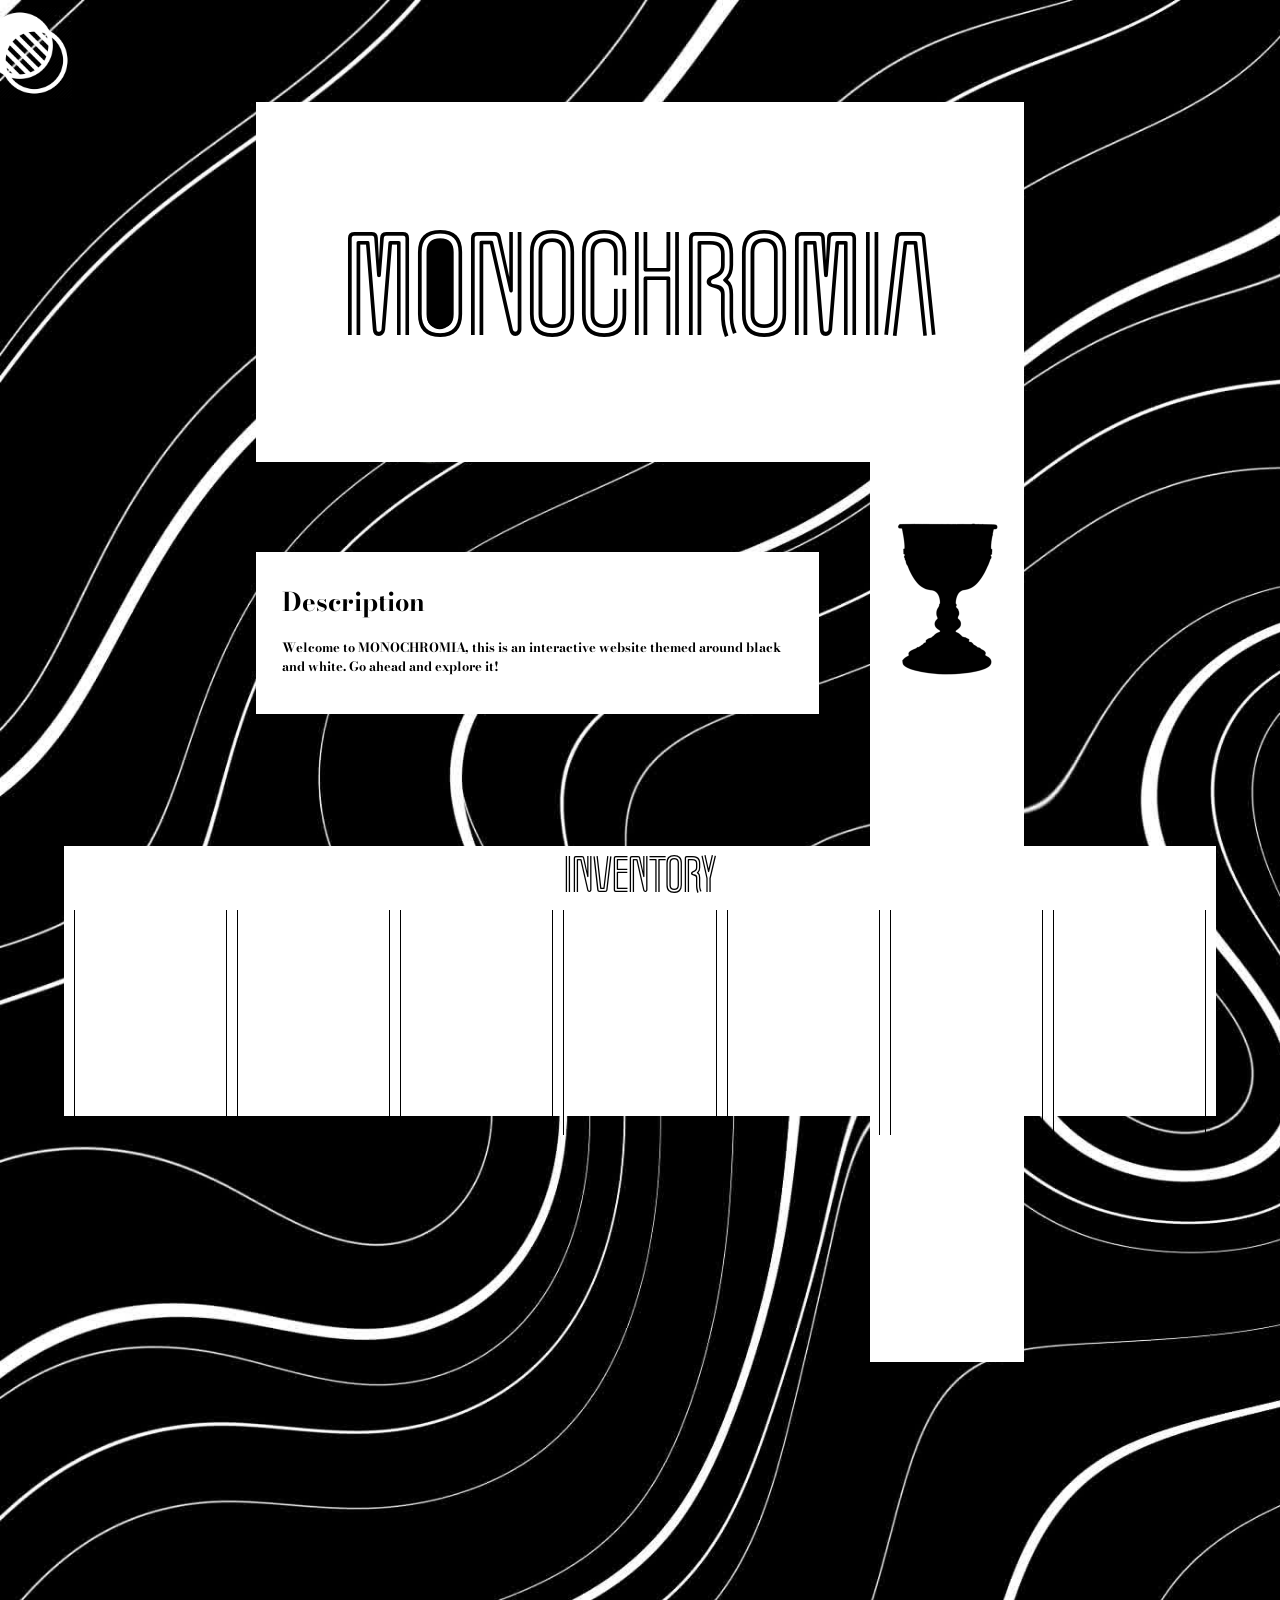
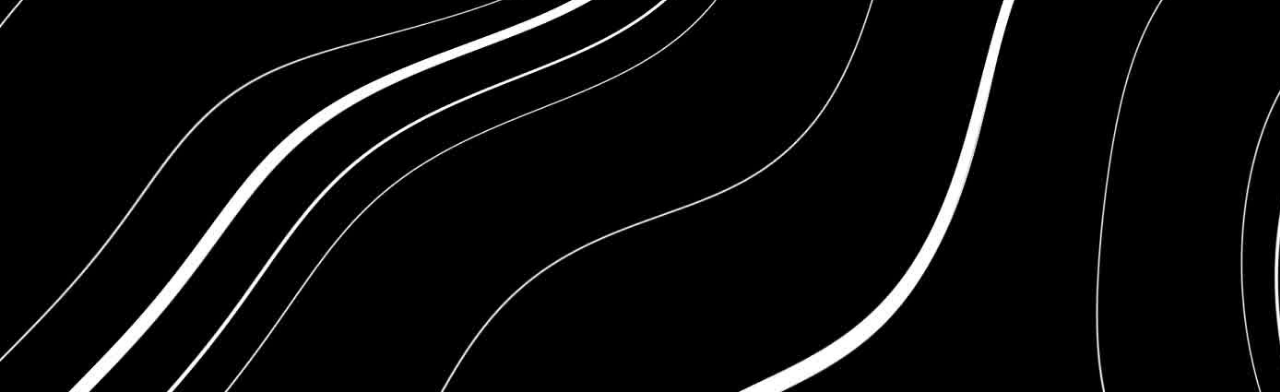
<file: index.html>
<!DOCTYPE html>
<html lang="en">
<head>
    <meta charset="UTF-8">
    <title>MONOCHROMIA</title>
    <link href="./resources/css/index.css" type="text/css" rel="stylesheet">
    <link href="./resources/css/inventory.css" type="text/css" rel="stylesheet">
    <script src="./resources/js/index.js"></script>
    <script src="./resources/js/inventory.js"></script>
</head>
<body>
<button class="invert-toggle" onclick="invert_toggle()">
    <img src="./resources/images/invert_toggle_icon.png" alt="Invert Icon" class="invert-icon">
</button>

<div id="eye"  class="eye" data-picked-up="false" draggable="true" ondragstart="dragstartHandler(event)">
    <img src="./resources/images/eye.png" alt="eye2">
</div>
<div id="title-container" class="title-container" onclick="title_container_lift()">
    
    <span class="title-text">
        MONOCHROMIA
        <a class="strange-slot-button" href="strange-slot.html"></a> 
    </span>
</div>

<div class="main-container">
    <div class="description">
        <h1>Description</h1>
        <p>Welcome to MONOCHROMIA, this is an interactive website themed around black and white. Go ahead and explore it!</p>
    </div>

    <div class="puzzle-list">
        <a class="cup-puzzle-button" href="strange-slot.html"> <!--Redirects to strange slot for now, will have another puzzle here :D-->
            <img class="cup-image" src="./resources/images/cup.png" alt="cup-image">
        </a>
    </div>
</div>

<div id="inventory" class="inventory" onclick="inventory_toggle()">
    <div class="inventory-title">Inventory</div>
    <div class="inventory-slots">
        <div id="slot1" class="slot" ondrop="dropHandler(event)" ondragover="dragoverHandler(event)"></div>
        <div id="slot2" class="slot" ondrop="dropHandler(event)" ondragover="dragoverHandler(event)"></div>
        <div id="slot3" class="slot" ondrop="dropHandler(event)" ondragover="dragoverHandler(event)"></div>
        <div id="slot4" class="slot" ondrop="dropHandler(event)" ondragover="dragoverHandler(event)"></div>
        <div id="slot5" class="slot" ondrop="dropHandler(event)" ondragover="dragoverHandler(event)"></div>
        <div id="slot6" class="slot" ondrop="dropHandler(event)" ondragover="dragoverHandler(event)"></div>
        <div id="slot7" class="slot" ondrop="dropHandler(event)" ondragover="dragoverHandler(event)"></div>
    </div>
</div>
</body>
</html>
</file>
<file: resources/css/index.css>
@font-face {
    font-family: 'Marquee Moon';
    src: url('../fonts/Marquee Moon.otf');
}

@font-face {
    font-family: 'Bodoni Moda';
    src: url('../fonts/BodoniModa.ttf');
}

:root {
    --invert: 0;
}

button {
    background-color: red;
}

html {
    background-image: url("../images/background.jpg");
    filter: invert(var(--invert));
    background-size: cover;
    transition: filter 0.5s ease-in-out;
}

.title-container {
    display: flex;
    justify-content: center;
    align-items: center;

    position: relative;
    background-color: white;
    width: 60vw;
    height: 40vh;
    margin: auto;
    padding: 2vw;

    font-family: "Marquee Moon";
    color: black;
    font-size: 10vw;
    box-sizing: border-box;
    
    transition: outline-color 1s ease-in-out, transform 1s ease-in-out, font-size 1s ease-in-out;
    outline: .5vw solid transparent;
    outline-offset: .5vw;

    z-index: 1;
}

.title-container:hover {
    outline-color: white;
    transform: scale(1.05);
    font-size: 12vw;
}

.title-container.clicked {
    transform: rotate(10deg) scale(1.05);
}

.title-text {
    position: relative;
    z-index: 1;
}

.main-container {
    width: 60vw;
    height: 150vh;
    margin: auto;
    margin-bottom: 10vh;
    margin-top: 10vh;
}

.description {
    background-color: white;
    width: 40vw;
    height: auto;
    padding: 1vw 2vw 2vw 2vw;
    color: black;
    font-family: "Bodoni Moda";
    font-size: 1vw;
    font-weight: 700;
    outline: .5vw solid transparent;
    outline-offset: .5vw;
}

.invert-toggle {
    position: relative;
    background: none;
    border: none;
    width: 10vw;
    height: 10vh;
    cursor: pointer;
    padding: 0;
    left: -5vh;
}

.invert-icon {
    filter: invert();
    width: 100%;
    height: 100%;
    object-fit: contain;
}

.eye {
    position: absolute;

    bottom: 18.3vh;

    left: -1.9vw;

    transform: scale(0.1);

    z-index: 0;
}

.strange-slot-button {
    position: absolute;
    top: 51.5%;
    left: 16.3%;
    transform: translate(-50%, -50%);
    
    background-color: black;
    border-radius: 5vw;
    width: .2em;
    height: .7em;

    font-size: inherit;
    z-index: 3;
    pointer-events: auto;
}

.puzzle-list {
    display: flex;
    flex-direction: column;
    align-items: center; 
    gap: 1em; 

    width: 12vw;
    height: 100vh;
    margin-left: 48vw;
    margin-bottom: 10vh;
    margin-top: -28vh;
    
    background-color: white;

    z-index: 10;
}

.cup-puzzle-button {
    transform: scale(0.5);

    margin-top: -5vh;

    border: 0px solid transparent;

    background-color: transparent;

    filter: grayscale(1) brightness(0);
}
</file>
<file: resources/css/inventory.css>
@font-face {
    font-family: 'Marquee Moon';
    src: url('../fonts/Marquee Moon.otf');
}


.inventory {
    position: fixed;
    
    background-color: white;

    width: 90vw;

    height: 30vh;
    bottom: -24vh;

    left: 5vw;

    font-family: "Marquee Moon";
    font-size: 5vh;
    text-align: center;

    padding: 0px;
    margin: 0px;

    outline: .4vw solid transparent;
    outline-offset: .5vw;

    transition: bottom 1s ease-in-out, outline-color 1s ease-in-out;

}

.inventory.clicked {
    bottom: 0;

    outline-color: white;
}

.inventory-slots {
    display: table;
    width: 100%;
    table-layout: fixed;
    border-spacing: 10px;
}

.slot {
    display: table-cell;
    background-color: transparent;

    border-left: .1vw solid black;
    border-right: .1vw solid black;
    height: 25vh;
}

.eye-item {
    position: relative;
    top: -25vh;
    left: -18vw;

    bottom: 18.3vh;

    left: -1.9vw;

    transform: scale(0.1);

    z-index: 0;

    transition: opacity 1s ease;
}
</file>
